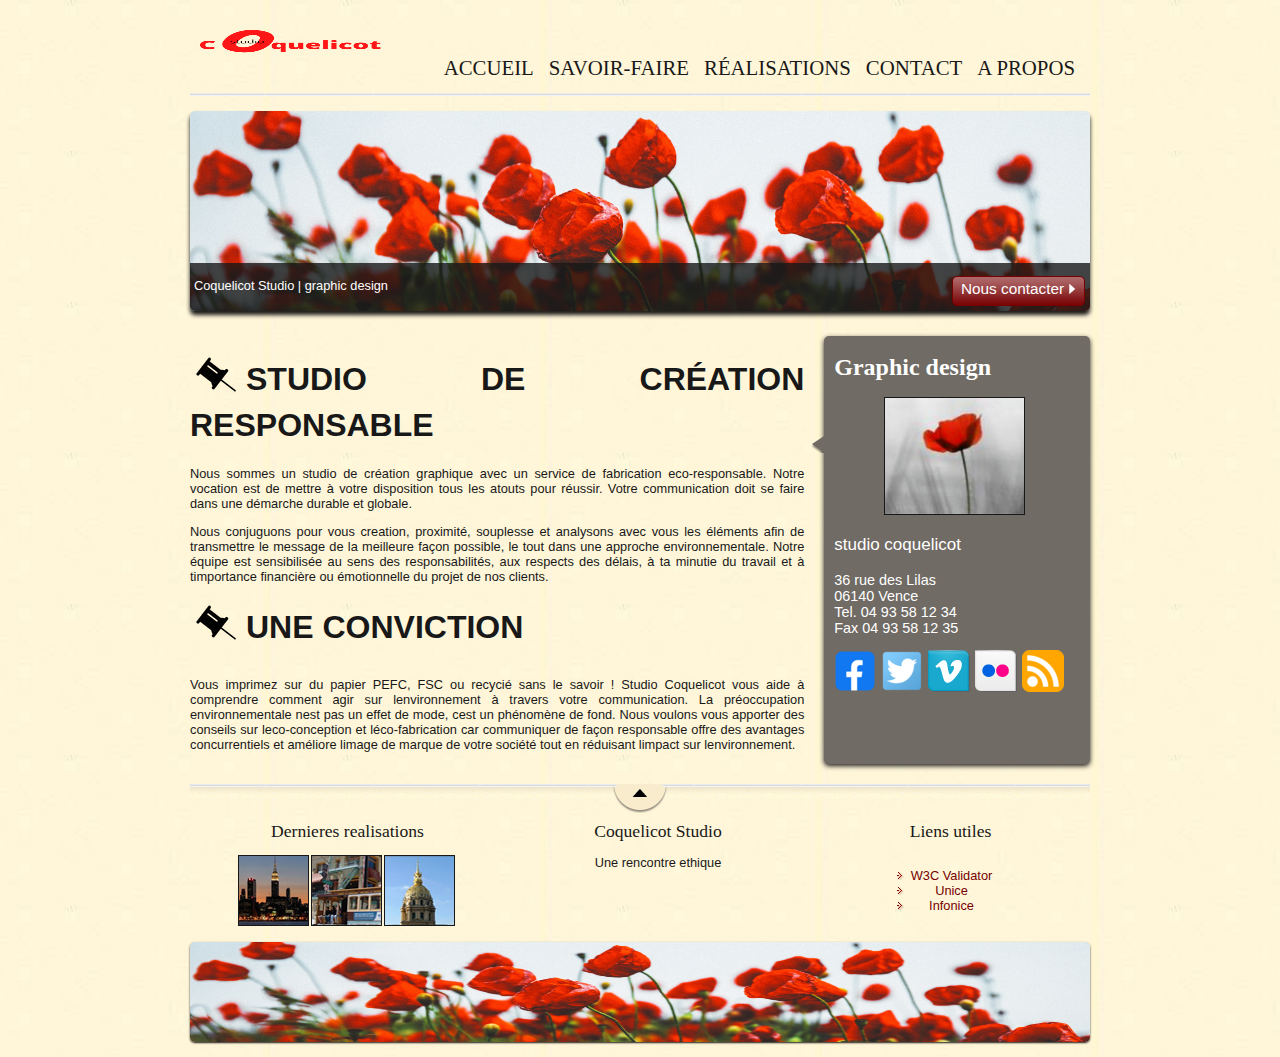
<file: index.html>
<!DOCTYPE html>
<html>
    <head>
        <meta charset="utf-8" />
        <link rel="stylesheet" href="style.css" />
        <title>index</title>
    </head>
    
    <body>
        <div id="bloc_page">
            <header>
                <div id="titre_principal">
                    <div id="logo">
                        <img src="Coquelicotlogo.png" alt="Logo coquelicot" />

                    </div>
                    
                </div>
                
                <nav>
                    <ul>
                        <li><a href="index.html">ACCUEIL</a></li>
                        <li><a href="savoir-faire.html">SAVOIR-FAIRE</a></li>
                        <li><a href="realisations.html">RÉALISATIONS</a></li>
                        <li><a href="contact.html">CONTACT</a></li>
                        <li><a href="apropos.html">A PROPOS</a></li>
                    </ul>
                </nav>
            </header>
            
            <div id="banniere_image">
                <div id="banniere_description">
                    Coquelicot Studio | graphic design
                    <a href="#" class="bouton_rouge">Nous contacter <img src="flecheblanchedroite.png" alt="flecheorienteeversledroit" /></a>
                </div>
            </div>
            
            <section>
                <article>
                    <h1 style="font-family: Arial; font-weight: bold;"><img src="epingle.png" alt="Catégorie fleure" class="ico_categorie">STUDIO DE CRÉATION RESPONSABLE </h1>
                    <p>Nous sommes un studio de création graphique avec un service de fabrication eco-responsable. Notre
                        vocation est de mettre à votre disposition tous les atouts pour réussir. Votre communication doit se
                        faire dans une démarche durable et globale.</p>
                    <p>Nous conjuguons pour vous creation, proximité, souplesse et analysons avec vous les éléments afin de
                        transmettre le message de la meilleure façon possible, le tout dans une approche environnementale. Notre
                        équipe est sensibilisée au sens des responsabilités, aux respects des délais, à ta minutie du travail et à
                        timportance financière ou émotionnelle du projet de nos clients.</p>
                    <h1 style="font-family: Arial; font-weight: bold;"><img src="epingle.png" alt="Catégorie fleure" class="ico_categorie" >UNE CONVICTION</h1>
                    <p>Vous imprimez sur du papier PEFC, FSC ou recycié sans le savoir ! Studio Coquelicot vous aide à
                        comprendre comment agir sur lenvironnement à travers votre communication. La préoccupation
                        environnementale nest pas un effet de mode, cest un phénomène de fond. Nous voulons vous apporter des
                        conseils sur leco-conception et léco-fabrication car communiquer de façon responsable offre des
                        avantages concurrentiels et améliore limage de marque de votre société tout en réduisant limpact sur
                        lenvironnement.</p>
                </article>
                <aside>
                    <h1>Graphic design</h1>
                    <img src="bulle.png" alt="" id="fleche_bulle" />
                    <p id="photo_fleure_lapetite"><img src="ayouuuub.png" alt="Photo de fleure" /></p>
                    <p style="font-size: 17px;">studio coquelicot</p>
                    <p>36 rue des Lilas <br>
                        06140 Vence <br>
                        Tel. 04 93 58 12 34 <br>
                        Fax 04 93 58 12 35
                    </p>
                    <p><img src="Facebook-Logo-Square-768x768(1).png" alt="Facebook" /><img src="Twitter-icon.png" alt="Twitter" /><img src="vimeo.png" alt="Vimeo" /><img src="flickr.png" alt="Flickr" /><img src="Generic_Feed-icon.svg(1).png" alt="RSS" /></p>
                </aside>
            </section>
            
            <footer>
                <div id="photo_ville">
                    <h1>Dernieres realisations</h1>
                    <p><img src="photo1.jpg" alt="Photosawma3a" /><img src="photo2.jpg" alt="Photosawma3a" /><img src="photo3.jpg" alt="Photosawma3a" /></p>
                </div>
                <div id="coquelicot_studio1">
                    <h1>Coquelicot Studio</h1>
                    <p>Une rencontre ethique</p>
                </div>
                <div id="liens">
                    <h1>Liens utiles</h1>
                    <div id="listes_liens">
                        <ul>
                            <li><a href="#">W3C Validator</a></li>
                            <li><a href="#">Unice</a></li>
                            <li><a href="#">Infonice</a></li>
                        </ul>
                    </div>
                </div>
                    </div>
                </div>
                <div id="image_derniere">
                    <img src="imagefleure.png" alt="photo fleure" style="width: 900px; height: 100px; position: relative; border-radius: 5px; margin-bottom: 15px; float: none;
                    margin-left: auto;
                    margin-right: auto;
                    display: block; box-shadow: 0px 1px 2px #1c1a19;
">
                </div>
            </footer>
        </div>
    </body>
</html>
</file>
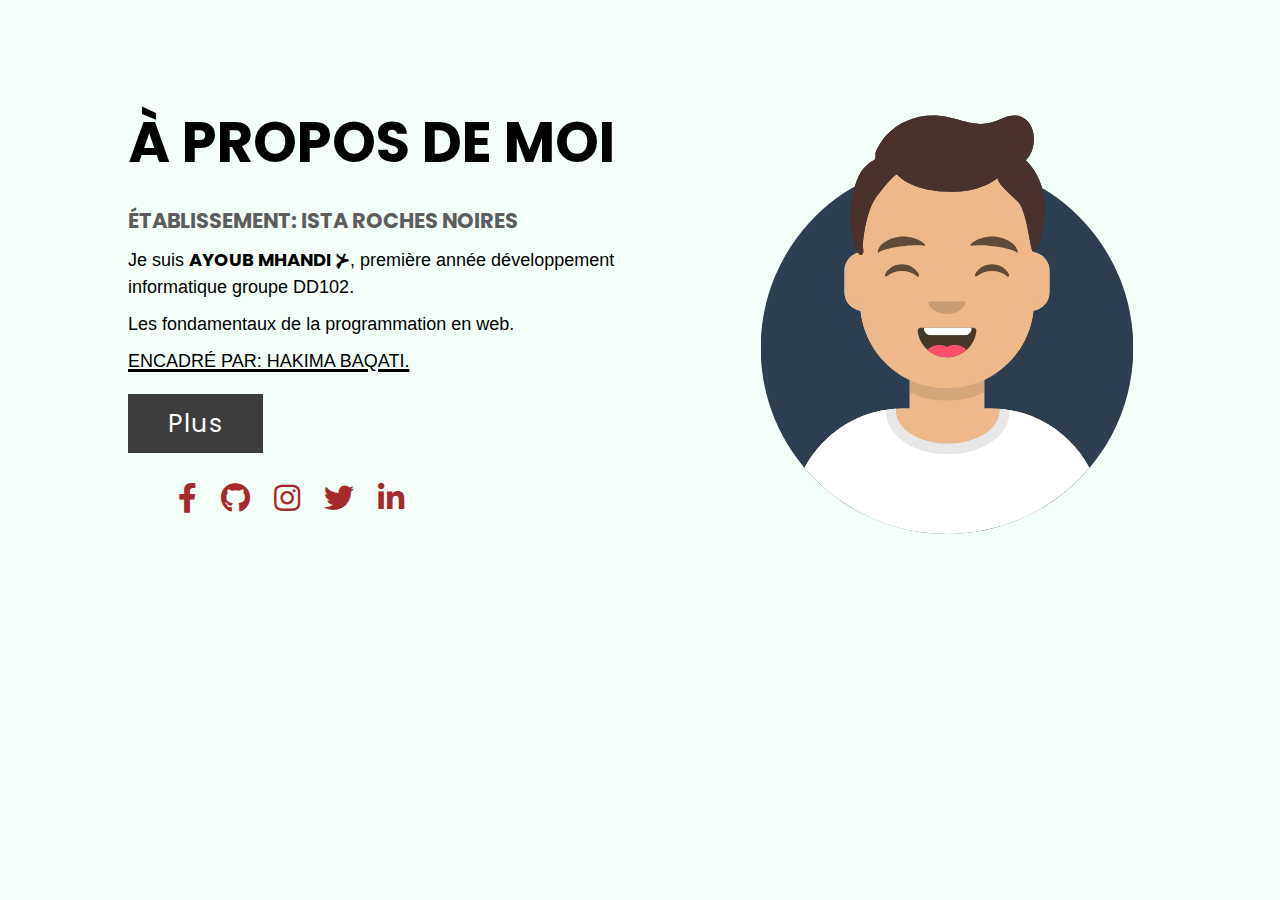
<file: apropos.html>
<!DOCTYPE html>
<html>
<head>
	<title>A propos de moi</title>
	<meta charset="utf-8">
	<meta name="viewport" content="width=device-width, initial-scale=1.0">
	<link rel="stylesheet" href="https://pro.fontawesome.com/releases/v5.10.0/css/all.css">
	<link rel="stylesheet" type="text/css" href="apropos.css">
</head>	
<body>
	<div class="section">
		<div class="container">
			<div class="content-section">
				<div class="title">
					<h1>À PROPOS DE MOI</h1>
				</div>
				<div class="content">
					<h3>ÉTABLISSEMENT: ISTA ROCHES NOIRES</h3>
					<p>Je suis <b>AYOUB MHANDI  &nsc;</b>, première année développement informatique groupe DD102. </p>
					<p>Les fondamentaux de la programmation en web.</p>
					<p style="text-decoration: underline; text-decoration-thickness: 3px;">ENCADRÉ PAR: HAKIMA BAQATI.</p>
					<div class="button">
						<a href="realisations.html">Plus</a>
					</div>
				</div>
				<div class="social">
					<a href=""><i class="fab fa-facebook-f"></i></a>
					<a href=""><i class="fab fa-github"></i></a>
					<a href="https://www.instagram.com/ayoubmhandi"><i class="fab fa-instagram"></i></a>
					<a href=""><i class="fab fa-twitter"></i></a>
					<a href=""><i class="fab fa-linkedin-in"></i></a>
				</div>
			</div>
			<div class="image-section">
				<img src="avataaars.svg">
			</div>
		</div>
	</div>

	
</body>
</html>
</file>
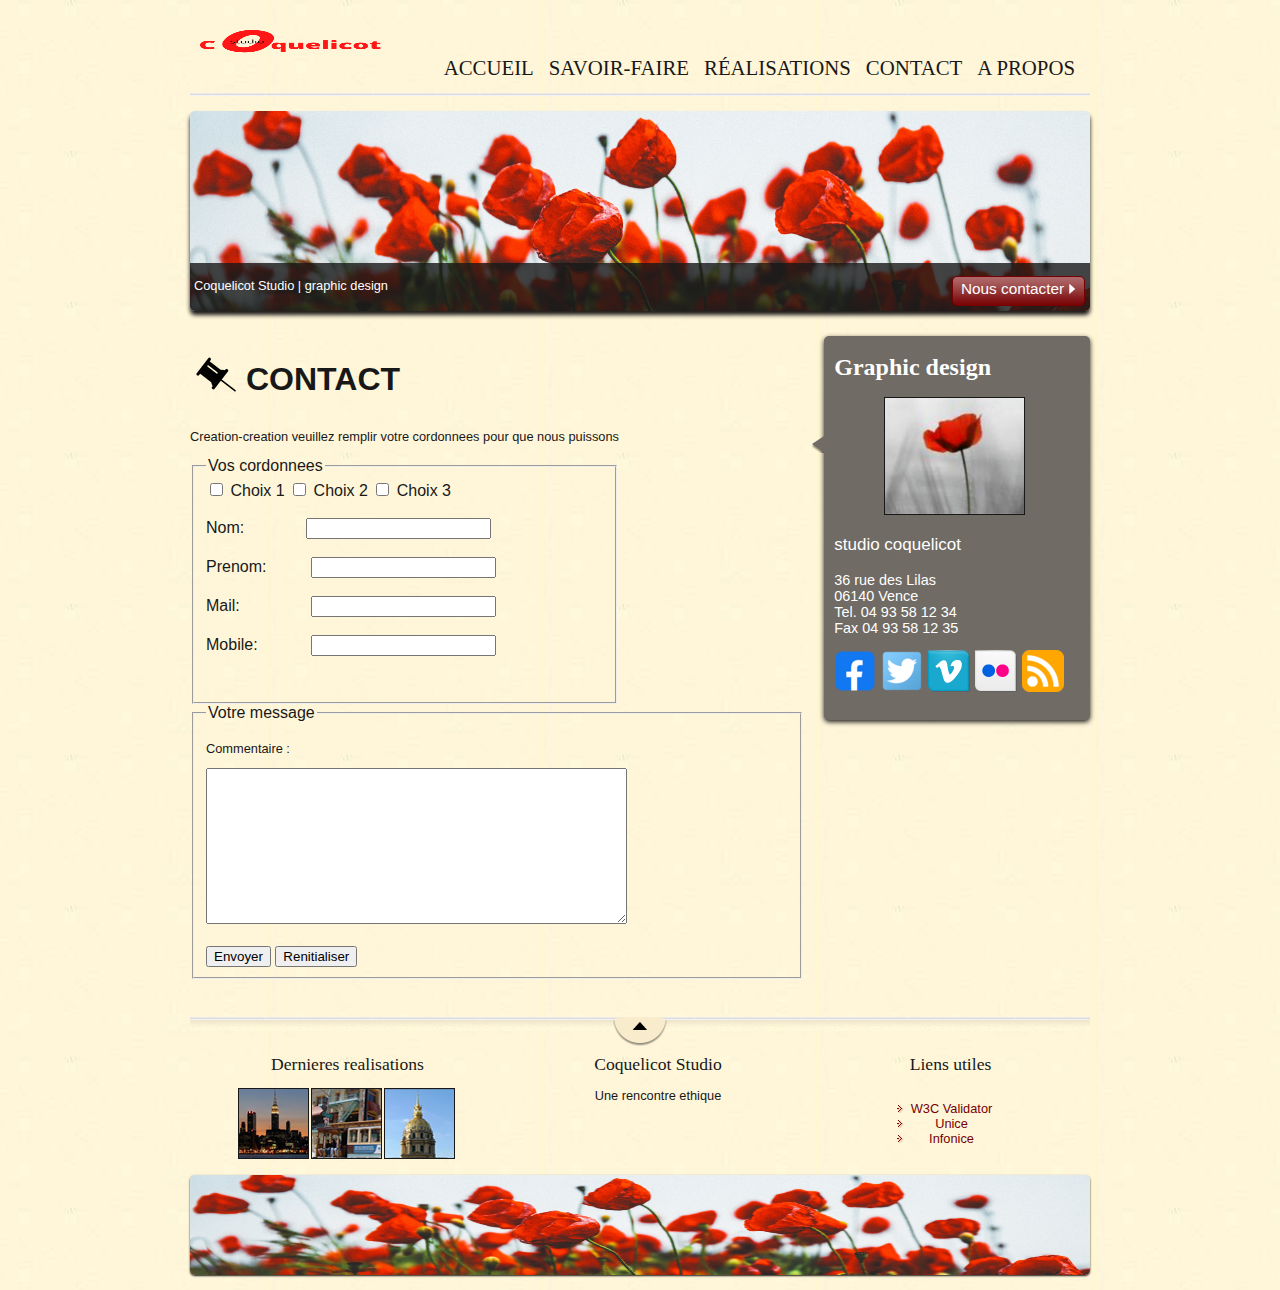
<file: contact.html>
<!DOCTYPE html>
<html>
    <head>
        <meta charset="utf-8" />
        <link rel="stylesheet" href="contact.css" />
        <title>CONTACT</title>
    </head>
    <style>
       /* .form2 textarea{
            float: right;
            margin-bottom: auto;
            margin-top: 25px;
        }
        .form2 input{
            margin-top: 150px;
        }*/
       
        
    </style>
    <body>
        <div id="bloc_page">
            <header>
                <div id="titre_principal">
                    <div id="logo">
                        <img src="Coquelicotlogo.png" alt="Logo de coquelicot" />

                    </div>
                    
                </div>
                
                <nav>
                    <ul>
                        <li><a href="index.html">ACCUEIL</a></li>
                        <li><a href="savoir-faire.html">SAVOIR-FAIRE</a></li>
                        <li><a href="realisations.html">RÉALISATIONS</a></li>
                        <li><a href="contact.html">CONTACT</a></li>
                        <li><a href="apropos.html">A PROPOS</a></li>
                    </ul>
                </nav>
            </header>
            
            <div id="banniere_image">
                <div id="banniere_description">
                    Coquelicot Studio | graphic design
                    <a href="#" class="bouton_rouge">Nous contacter <img src="flecheblanchedroite.png" alt="flecheorienteeversledroit" /></a>
                </div>
            </div>
            
            <section>
                <article>
                <form action="" style="display: inline-block;">
                    <h1 style="font-family: Arial; font-weight: bold;"><img src="epingle.png" alt="Catégorie voyage" class="ico_categorie">CONTACT</h1>
                    <p>Creation-creation veuillez remplir votre cordonnees pour que nous puissons </p>
                    <fieldset>
                        <legend>Vos cordonnees</legend>
                        <input type="checkbox" id="" name="" value="">
                        <label for="vehicle1"> Choix 1 </label>
                        <input type="checkbox" id="" name="" value="">
                        <label for="vehicle2"> Choix 2 </label>
                        <input type="checkbox" id="" name="" value="">
                        <label for="vehicle3"> Choix 3 </label>
                        <br>
                        <br>
                        
                        <label for="username">Nom:</label >&nbsp &nbsp &nbsp &nbsp &nbsp &nbsp &nbsp 
                        <input type="text" id="username" name="username"><br>
                        <br>
                        <label for="pwd">Prenom:</label>&nbsp &nbsp &nbsp &nbsp &nbsp
                        <input type="text" id="pwd" name="pwd"><br><br>

                        <label for="username">Mail:</label>&nbsp &nbsp &nbsp &nbsp &nbsp &nbsp &nbsp &nbsp 
                        <input type="email" id="username" name="username"><br>
                        <br>
                        <label for="Tel">Mobile:</label>&nbsp &nbsp &nbsp &nbsp &nbsp &nbsp
                        <input type="tel" id="pwd" name="pwd"><br><br>
                        
                        <br>

                        
                        
                                         
                    </fieldset>
                </form>
                <fieldset>
                <legend>Votre message</legend>
                <form class="form2">
                    <p id="commentaire">Commentaire :</p>
                    
                    <textarea name="message" rows="10" cols="50">  </textarea>
                    <br> <br>
                    <input type="submit" value="Envoyer" >
                    <input type="reset" value="Renitialiser">   
                </form>
                
               </fieldset> 
               <br>
               
                </article>
                <aside>
                    <h1>Graphic design</h1>
                    <img src="bulle.png" alt="" id="fleche_bulle" />
                    <p id="photo_fleure_lapetite"><img src="ayouuuub.png" alt="Photo de fleure" /></p>
                    <p style="font-size: 17px;">studio coquelicot</p>
                    <p>36 rue des Lilas <br>
                        06140 Vence <br>
                        Tel. 04 93 58 12 34 <br>
                        Fax 04 93 58 12 35
                    </p>
                    <p><img src="Facebook-Logo-Square-768x768(1).png" alt="Facebook" /><img src="Twitter-icon.png" alt="Twitter" /><img src="vimeo.png" alt="Vimeo" /><img src="flickr.png" alt="Flickr" /><img src="Generic_Feed-icon.svg(1).png" alt="RSS" /></p>
                </aside>
            </section>
            
            <footer>
                <div id="photo_ville">
                    <h1>Dernieres realisations</h1>
                    <p><img src="photo1.jpg" alt="Photographie" /><img src="photo2.jpg" alt="Photographie" /><img src="photo3.jpg" alt="Photographie" /></p>
                </div>
                <div id="coquelicotstudio1">
                    <h1>Coquelicot Studio</h1>
                    <p>Une rencontre ethique</p>
                </div>
                <div id="liens_grand">
                    <h1>Liens utiles</h1>
                    <div id="liens">
                        <ul>
                            <li><a href="#">W3C Validator</a></li>
                            <li><a href="#">Unice</a></li>
                            <li><a href="#">Infonice</a></li>
                        </ul>
                    </div>
                </div>
                    </div>
                </div>
                <div id="image_derniere">
                    <img src="imagefleure.png" alt="photo fleure" style="width: 900px; height: 100px; position: relative; border-radius: 5px; margin-bottom: 15px; float: none;
                    margin-left: auto;
                    margin-right: auto;
                    display: block;     box-shadow: 0px 1px 2px #1c1a19;">
                </div>
                
            </footer>
        </div>
    </body>
</html>
</file>
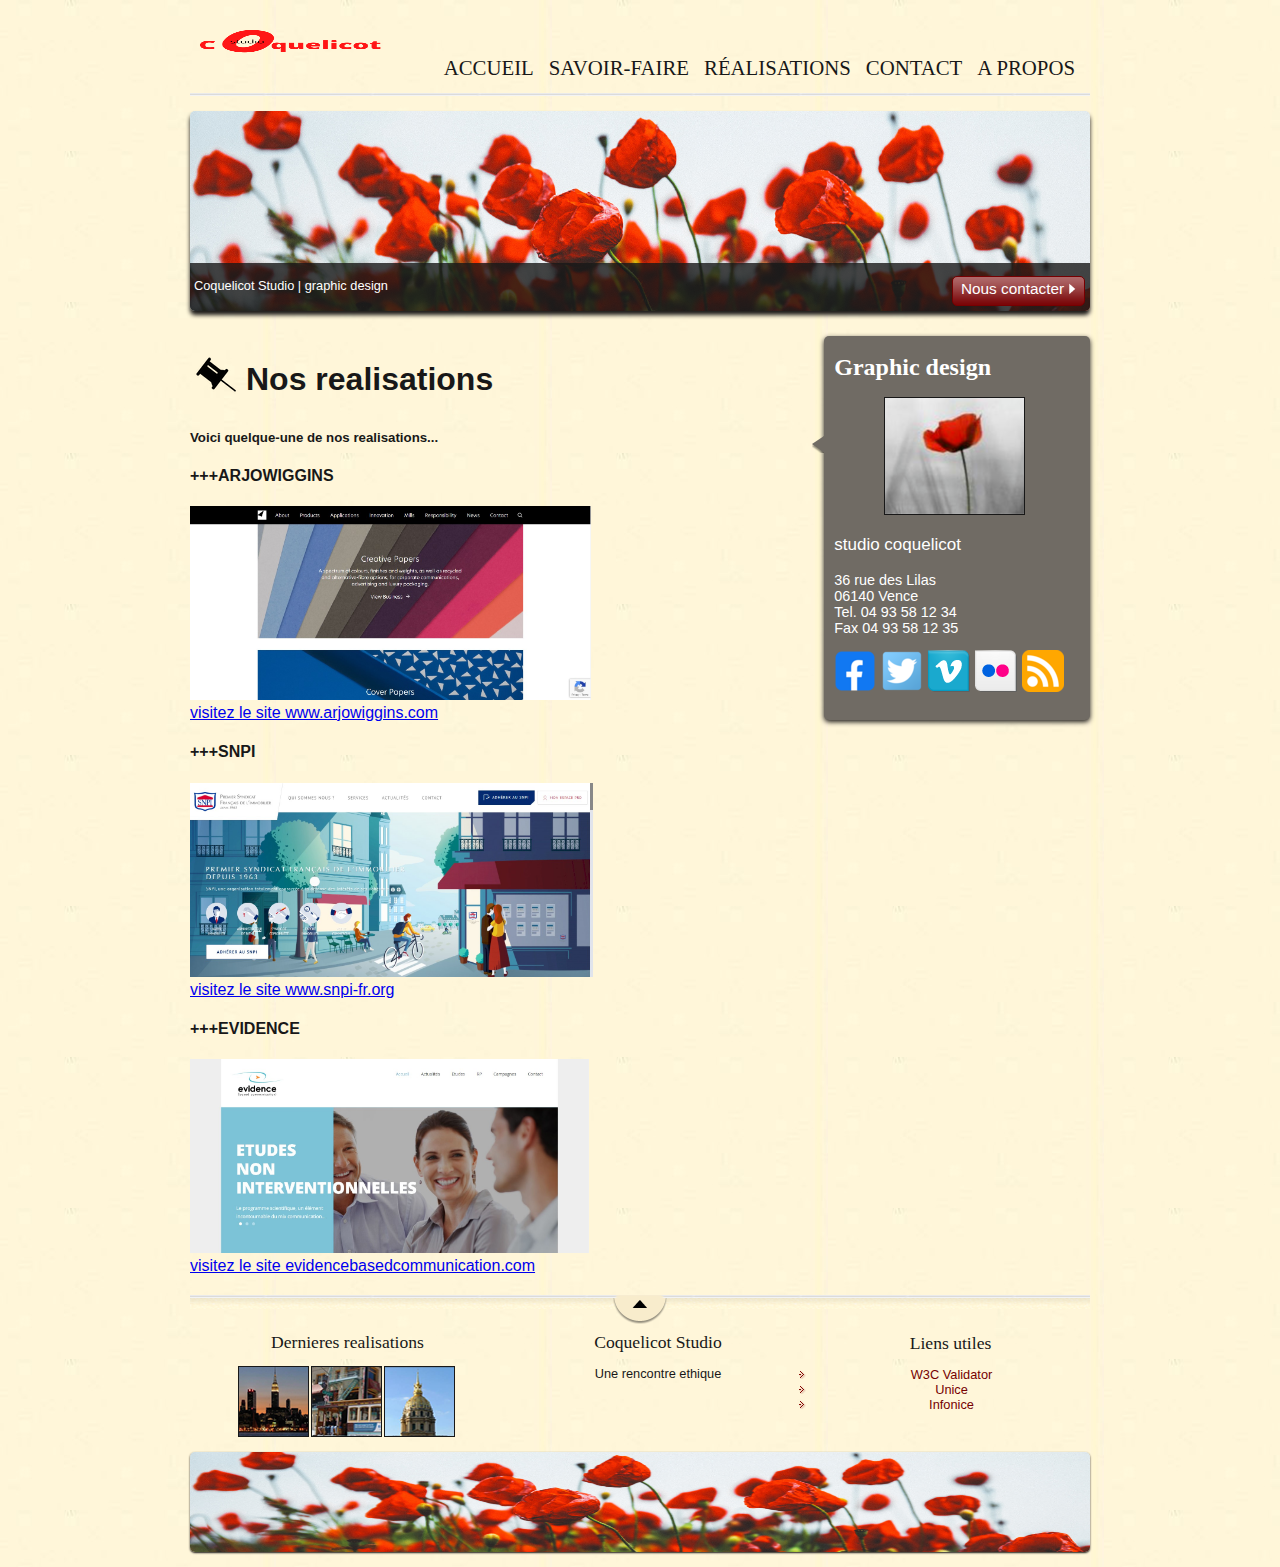
<file: realisations.html>
<!DOCTYPE html>
<html>
    <head>
        <meta charset="utf-8" />
        <link rel="stylesheet" href="realisations.css" />
        <title>RÉALISATIONS</title>
    </head>
    
    <body>
        <div id="bloc_page">
            <header>
                <div id="titre_principal">
                    <div id="logo">
                        <img src="Coquelicotlogo.png" alt="Logo de coquelicot" />

                    </div>
                    
                </div>
                
                <nav>
                    <ul>
                        <li><a href="index.html">ACCUEIL</a></li>
                        <li><a href="savoir-faire.html">SAVOIR-FAIRE</a></li>
                        <li><a href="realisations.html">RÉALISATIONS</a></li>
                        <li><a href="contact.html">CONTACT</a></li>
                        <li><a href="apropos.html">A PROPOS</a></li>
                    </ul>
                </nav>
            </header>
            
            <div id="banniere_image">
                <div id="banniere_description">
                    Coquelicot Studio | graphic design
                    <a href="#" class="bouton_rouge">Nous contacter <img src="flecheblanchedroite.png" alt="flecheorienteeversledroit" /></a>
                </div>
            </div>
            
            <section>
                <article>
                    <h1 style="font-family: Arial; font-weight: bold;"><img src="epingle.png" alt="Catégorie voyage" class="ico_categorie">Nos realisations</h1>
                    <h5>Voici quelque-une de nos realisations...</h5>
                    <h4>+++ARJOWIGGINS</h4>
                   <img src="client01.jpg" alt="ARJOWIGGINS" style="height: 194px;"><br>
                   <a href="https://www.arjowiggins.com">visitez le site www.arjowiggins.com</a>
                   
                    <h4>+++SNPI</h4>
                   <img src="client02.jpg" alt="SNPI" style="height: 194px;"><br>
                   <a href="https://www.snpi-fr.org">visitez le site www.snpi-fr.org</a>
                   
                    <h4>+++EVIDENCE</h4>
                   <img src="client03.jpg" alt="ARJOWIGGINS" style="height: 194px;"><br>
                   <a href="https://evidencebasedcommunication.com">visitez le site evidencebasedcommunication.com</a>
                </article>
                <aside>
                    <h1>Graphic design</h1>
                    <img src="bulle.png" alt="" id="fleche_bulle" />
                    <p id="photo_fleure_lapetite"><img src="ayouuuub.png" alt="Photo de fleure" /></p>
                    <p style="font-size: 17px;">studio coquelicot</p>
                    <p>36 rue des Lilas <br>
                        06140 Vence <br>
                        Tel. 04 93 58 12 34 <br>
                        Fax 04 93 58 12 35
                    </p>
                    <p><img src="Facebook-Logo-Square-768x768(1).png" alt="Facebook" /><img src="Twitter-icon.png" alt="Twitter" /><img src="vimeo.png" alt="Vimeo" /><img src="flickr.png" alt="Flickr" /><img src="Generic_Feed-icon.svg(1).png" alt="RSS" /></p>
                </aside>
            </section>
            
            <footer>
                <div id="photo_ville">
                    <h1>Dernieres realisations</h1>
                    <p><img src="photo1.jpg" alt="Photographie" /><img src="photo2.jpg" alt="Photographie" /><img src="photo3.jpg" alt="Photographie" /></p>
                </div>
                <div id="coquelicot_studio1">
                    <h1>Coquelicot Studio</h1>
                    <p>Une rencontre ethique</p>
                </div>
                <div id="liens">
                    <h1>Liens utiles</h1>
                    <div id="listes_amis">
                        <ul>
                            <li><a href="#">W3C Validator</a></li>
                            <li><a href="#">Unice</a></li>
                            <li><a href="#">Infonice</a></li>
                        </ul>
                    </div>
                </div>
                    </div>
                </div>
                <div id="image_derniere">
                    <img src="imagefleure.png" alt="photo fleure" style="width: 900px; height: 100px; position: relative; border-radius: 5px; margin-bottom: 15px; float: none;
                    margin-left: auto;
                    margin-right: auto;
                    display: block;     box-shadow: 0px 1px 2px #1c1a19;">
                </div>
            </footer>
        </div>
    </body>
</html>
</file>
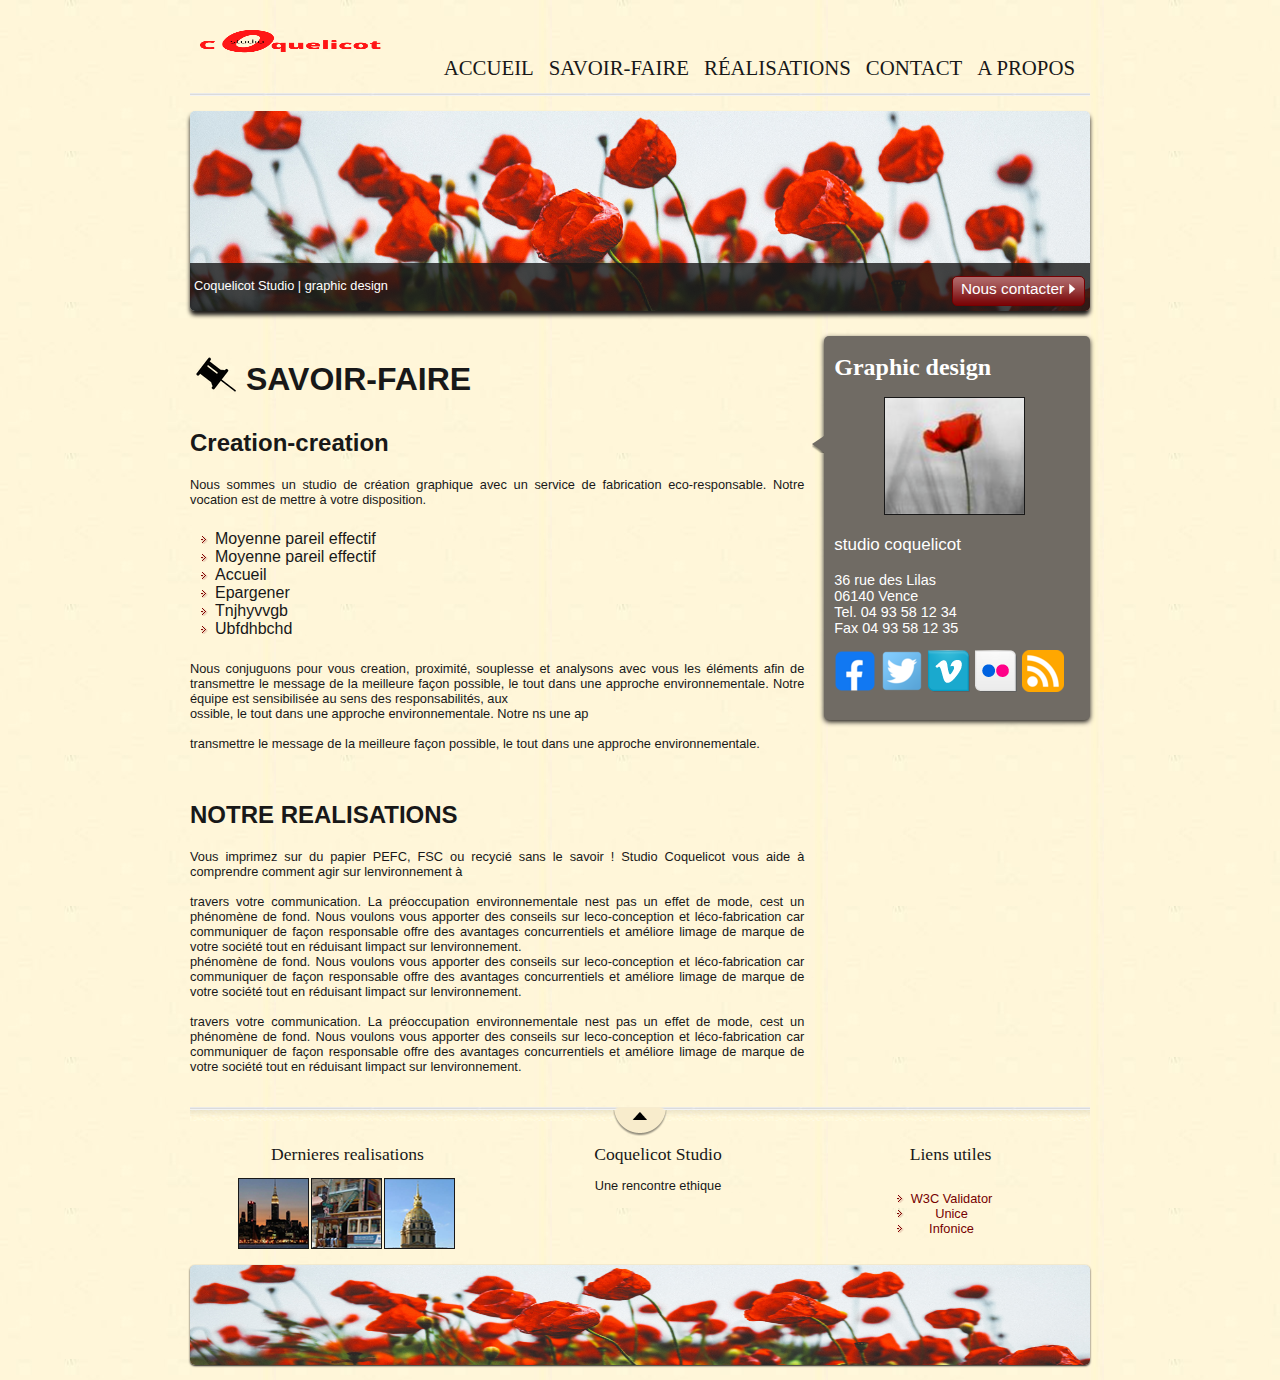
<file: savoir-faire.html>
<!DOCTYPE html>
<html>
    <head>
        <meta charset="utf-8" />
        <link rel="stylesheet" href="savoir-faire.css" />
        <title>Savoir-faire</title>
    </head>
    
    <body>
        <div id="bloc_page">
            <header>
                <div id="titre_principal">
                    <div id="logo">
                        <img src="Coquelicotlogo.png" alt="Logo de coquelicot" />

                    </div>
                    
                </div>
                
                <nav>
                    <ul>
                        <li><a href="index.html">ACCUEIL</a></li>
                        <li><a href="savoir-faire.html">SAVOIR-FAIRE</a></li>
                        <li><a href="realisations.html">RÉALISATIONS</a></li>
                        <li><a href="contact.html">CONTACT</a></li>
                        <li><a href="apropos.html">A PROPOS</a></li>
                    </ul>
                </nav>
            </header>
            
            <div id="banniere_image">
                <div id="banniere_description">
                    Coquelicot Studio | graphic design
                    <a href="#" class="bouton_rouge">Nous contacter <img src="flecheblanchedroite.png" alt="flecheorienteeversledroit" /></a>
                </div>
            </div>
            
            <section>
                <article>
                    <h1 style="font-family: Arial; font-weight: bold;"><img src="epingle.png" alt="Catégorie voyage" class="ico_categorie">SAVOIR-FAIRE </h1>
                    <h2>Creation-creation</h2>
                    <p>Nous sommes un studio de création graphique avec un service de fabrication eco-responsable. Notre
                        vocation est de mettre à votre disposition.</p>
                        <div id="listes_choix">
                        <ul>
                            <li>Moyenne pareil effectif</li>
                            <li>Moyenne pareil effectif</li>
                            <li>Accueil</li>
                            <li>Epargener</li>
                            <li>Tnjhyvvgb</li>
                            <li>Ubfdhbchd</li>
                        </ul>
                        </div>
                    <p>Nous conjuguons pour vous creation, proximité, souplesse et analysons avec vous les éléments afin de
                        transmettre le message de la meilleure façon possible, le tout dans une approche environnementale. Notre
                        équipe est sensibilisée au sens des responsabilités, aux <br>ossible, le tout dans une approche environnementale. Notre ns une ap
                        <br>
                        <br>transmettre le message de la meilleure façon possible, le tout dans une approche environnementale.
                    </p>
                        <br>
                    <h2>NOTRE REALISATIONS</h2>
                    <p>Vous imprimez sur du papier PEFC, FSC ou recycié sans le savoir ! Studio Coquelicot vous aide à
                        comprendre comment agir sur lenvironnement à <br>
                        <br> travers votre communication. La préoccupation
                        environnementale nest pas un effet de mode, cest un phénomène de fond. Nous voulons vous apporter des
                        conseils sur leco-conception et léco-fabrication car communiquer de façon responsable offre des
                        avantages concurrentiels et améliore limage de marque de votre société tout en réduisant limpact sur
                        lenvironnement.
                        <br>
                        phénomène de fond. Nous voulons vous apporter des conseils sur leco-conception et léco-fabrication car communiquer de façon responsable offre des avantages concurrentiels et améliore limage de marque de votre société tout en réduisant limpact sur lenvironnement.
                        <br>
                        <br>travers votre communication. La préoccupation environnementale nest pas un effet de mode, cest un phénomène de fond. Nous voulons vous apporter des conseils sur leco-conception et léco-fabrication car communiquer de façon responsable offre des avantages concurrentiels et améliore limage de marque de votre société tout en réduisant limpact sur lenvironnement.
                    </p>
                </article>
                <aside>
                    <h1>Graphic design</h1>
                    <img src="bulle.png" alt="" id="fleche_bulle" />
                    <p id="photo_fleure_lapetite"><img src="ayouuuub.png" alt="Photo de fleure" /></p>
                    <p style="font-size: 17px;">studio coquelicot</p>
                    <p>36 rue des Lilas <br>
                        06140 Vence <br>
                        Tel. 04 93 58 12 34 <br>
                        Fax 04 93 58 12 35
                    </p>
                    <p><img src="Facebook-Logo-Square-768x768(1).png" alt="Facebook" /><img src="Twitter-icon.png" alt="Twitter" /><img src="vimeo.png" alt="Vimeo" /><img src="flickr.png" alt="Flickr" /><img src="Generic_Feed-icon.svg(1).png" alt="RSS" /></p>
                </aside>
            </section>
            
            <footer>
                <div id="photo_ville">
                    <h1>Dernieres realisations</h1>
                    <p><img src="photo1.jpg" alt="Photographie" /><img src="photo2.jpg" alt="Photographie" /><img src="photo3.jpg" alt="Photographie" /></p>
                </div>
                <div id="coquelicotstudio1">
                    <h1>Coquelicot Studio</h1>
                    <p>Une rencontre ethique</p>
                </div>
                <div id="liens_grand">
                    <h1>Liens utiles</h1>
                    <div id="liens">
                        <ul>
                            <li><a href="#">W3C Validator</a></li>
                            <li><a href="#">Unice</a></li>
                            <li><a href="#">Infonice</a></li>
                        </ul>
                    </div>
                </div>
                    </div>
                </div>
                <div id="image_derniere">
                    <img src="imagefleure.png" alt="photo fleure" style="width: 900px; height: 100px; position: relative; border-radius: 5px; margin-bottom: 15px; float: none;
                    margin-left: auto;
                    margin-right: auto;
                    display: block;     box-shadow: 0px 1px 2px #1c1a19;">
                </div>
            </footer>
        </div>
    </body>
</html>
</file>
<file: style.css>
body
{
    background: url('background-safra.jpg');
    font-family: 'Trebuchet MS', Arial, sans-serif;
    color: #181818;
}

#bloc_page
{
    width: 900px;
    margin: auto;
}

section h1, footer h1, nav a
{
    font-family: Lucida Sans Unicode;
    font-weight: normal;
}



header
{
    background: url('Screenshot\ 2022-02-09\ 135949.jpg') repeat-x bottom;
    display: flex;
    justify-content: space-between;
    align-items: flex-end;
}

#titre_principal
{
    display: flex;
    flex-direction: column;
}

#logo
{
    display: flex;
    flex-direction: row;
    align-items: baseline;
}

#logo img
{
    width: 200px;
    height: 88px;
}

header h1
{
    font-family: 'BallparkWeiner', serif;
    font-size: 2.5em;
    font-weight: normal;
    margin: 0 0 0 10px;
}

header h2
{
    font-family: Dayrom, serif;
    font-size: 1.1em;
    margin-top: 0px;
    font-weight: normal;
}



nav ul
{
    list-style-type: none;
    display: flex;
}

nav li
{
    margin-right: 15px;
}

nav a
{
    font-size: 1.3em;
    color: #181818;
    padding-bottom: 3px;
    text-decoration: none;
}

nav a:hover
{
    color: #760001;
    border-bottom: 3px solid #760001;
}



#banniere_image
{
    margin-top: 15px;
    height: 200px;
    border-radius: 5px;
    background: url('imagefleure.png') no-repeat;
    position: relative;
    box-shadow: 0px 4px 4px #1c1a19;
    margin-bottom: 25px;
}

#banniere_description
{
    position: absolute;
    bottom: 0;
    border-radius: 0px 0px 5px 5px;
    width: 99.5%;
    height: 33px;
    padding-top: 15px;
    padding-left: 4px;
    background-color: rgba(24,24,24,0.8);
    color: white;
    font-size: 0.8em;
    
}

.bouton_rouge
{
    height: 25px;
    position: absolute;
    right: 5px;
    bottom: 5px;
    background: url('fond_degraderouge.png') repeat-x;
    border: 1px solid #760001;
    border-radius: 5px;
    font-size: 1.2em;
    text-align: center;
    padding: 3px 8px 0px 8px;
    color: white;
    text-decoration: none;
}

.bouton_rouge img
{
    border: 0;
}



section
{
    display: flex;
    margin-bottom: 20px;
}

article, aside
{
    text-align: justify;
}

article
{
    margin-right: 20px;
    flex: 3;
}

.ico_categorie
{
    vertical-align: middle;
    margin-right: 8px;
}

article p
{
    font-size: 0.8em;
}

aside
{
    flex: 1.2;
    position: relative;
    background-color: #706b64;
    box-shadow: 0px 2px 5px #1c1a19;
    border-radius: 5px;
    padding: 10px;
    color: white;
    font-size: 0.9em;
}

#fleche_bulle
{
    position: absolute;
    top: 100px;
    left: -12px;
}

#photo_fleure_lapetite
{
    text-align: center;
}

#photo_fleure_lapetite img
{
    border: 1px solid #181818;
}

aside img
{
    margin-right: 5px;
}
aside h1{
    font-family: Lucida Sans Unicode;
    font-size: 24px;
    font-weight: bold;
    margin-top: 8px;
}



footer
{
    display: flex;
    background:  url('ico_top.png') no-repeat top center, url('Screenshot\ 2022-02-09\ 135949.jpg') repeat-x top, url('ombre.png') repeat-x top;
    padding-top: 25px;
    justify-content: space-between;
    text-align: center;
}

footer p, footer ul
{
    font-size: 0.8em;
}

footer h1
{
    font-size: 1.1em;
}


#coquelicot_studio1
{
    width: 28%;
}

#photo_ville
{
    width: 35%;
}

#liens
{
    width: 31%;
}

#photo_ville img
{
    border: 1px solid #181818;
    margin-right: 2px;
}

#listes_liens
{
    display: flex;
    justify-content: space-between;
    margin-top: 0;
    display: inline-table;
    margin-top: 1px;
}


#listes_liens ul
{
    list-style-image: url('ico_liensexterne.png');
    padding-left: 2px;
}

#listes_liens a
{
    text-decoration: none;
    color: #760001;
}
</file>
<file: apropos.css>
@import url('https://fonts.googleapis.com/css2?family=Poppins:wght@200;300;400&display=swap');
*{
	margin:0px;
	padding:0px;
	box-sizing: border-box;
	font-family: 'Poppins', sans-serif;
}
.section{
	width: 100%;
	min-height: 100vh;
	background-color: #F5FFFA;
}
.container{
	width: 80%;
	display: block;
	margin:auto;
	padding-top: 100px;
}
.content-section{
	float: left;
	width: 55%;
}
.image-section{
	float: right;
	width: 40%;
}
.image-section img{
	width: 100%;
	height: auto;
}
.content-section .title{
	text-transform: uppercase;
	font-size: 28px;
}
.content-section .content h3{
	margin-top: 20px;
	color:#5d5d5d;
	font-size: 21px;
}
.content-section .content p{
	margin-top: 10px;
	font-family: sans-serif;
	font-size: 18px;
	line-height: 1.5;
}
.content-section .content .button{
	margin-top: 30px;
}
.content-section .content .button a{
	background-color: #3d3d3d;
	padding:12px 40px;
	text-decoration: none;
	color:#fff;
	font-size: 25px;
	letter-spacing: 1.5px;
}
.content-section .content .button a:hover{
	background-color: #a52a2a;
	color:#fff;
}
.content-section .social{
	margin: 40px 40px;
}
.content-section .social i{
	color:#a52a2a;
	font-size: 30px;
	padding:0px 10px;
}
.content-section .social i:hover{
	color:#3d3d3d;
}
@media screen and (max-width: 768px){
	.container{
	width: 80%;
	display: block;
	margin:auto;
	padding-top:50px;
}
.content-section{
	float:none;
	width:100%;
	display: block;
	margin:auto;
}
.image-section{
	float:none;
	width:100%;
	
}
.image-section img{
	width: 100%;
	height: auto;
	display: block;
	margin:auto;
}
.content-section .title{
	text-align: center;
	font-size: 19px;
}
.content-section .content .button{
	text-align: center;
}
.content-section .content .button a{
	padding:9px 30px;
}
.content-section .social{
	text-align: center;
}

}
</file>
<file: contact.css>
body
{
    background: url('background-safra.jpg');
    font-family: 'Trebuchet MS', Arial, sans-serif;
    color: #181818;
}

#bloc_page
{
    width: 900px;
    margin: auto;
}

section h1, footer h1, nav a
{
    font-family: Lucida Sans Unicode;
    font-weight: normal;
}



header
{
    background: url('Screenshot\ 2022-02-09\ 135949.jpg') repeat-x bottom;
    display: flex;
    justify-content: space-between;
    align-items: flex-end;
}

#titre_principal
{
    display: flex;
    flex-direction: column;
}

#logo
{
    display: flex;
    flex-direction: row;
    align-items: baseline;
}

#logo img
{
    width: 200px;
    height: 88px;
    
}

header h1
{
    font-family: 'BallparkWeiner', serif;
    font-size: 2.5em;
    font-weight: normal;
    margin: 0 0 0 10px;
}

header h2
{
    font-family: Dayrom, serif;
    font-size: 1.1em;
    margin-top: 0px;
    font-weight: normal;
}



nav ul
{
    list-style-type: none;
    display: flex;
}

nav li
{
    margin-right: 15px;
}

nav a
{
    font-size: 1.3em;
    color: #181818;
    padding-bottom: 3px;
    text-decoration: none;
}

nav a:hover
{
    color: #760001;
    border-bottom: 3px solid #760001;
}



#banniere_image
{
    margin-top: 15px;
    height: 200px;
    border-radius: 5px;
    background: url('imagefleure.png') no-repeat;
    position: relative;
    box-shadow: 0px 4px 4px #1c1a19;
    margin-bottom: 25px;
}

#banniere_description
{
    position: absolute;
    bottom: 0;
    border-radius: 0px 0px 5px 5px;
    width: 99.5%;
    height: 33px;
    padding-top: 15px;
    padding-left: 4px;
    background-color: rgba(24,24,24,0.8);
    color: white;
    font-size: 0.8em;
    
}

.bouton_rouge
{
    height: 25px;
    position: absolute;
    right: 5px;
    bottom: 5px;
    background: url('fond_degraderouge.png') repeat-x;
    border: 1px solid #760001;
    border-radius: 5px;
    font-size: 1.2em;
    text-align: center;
    padding: 3px 8px 0px 8px;
    color: white;
    text-decoration: none;
}

.bouton_rouge img
{
    border: 0;
}



section
{
    display: flex;
    margin-bottom: 20px;
}

article, aside
{
    text-align: justify;
}

article
{
    margin-right: 20px;
    flex: 3;
}

.ico_categorie
{
    vertical-align: middle;
    margin-right: 8px;
}

article p
{
    font-size: 0.8em;
}
#listes_choix ul
{
    list-style-image: url('ico_liensexterne.png');
    padding-left: 2px;
    margin: 23px;
}
aside
{
    flex: 1.2;
    position: relative;
    background-color: #706b64;
    box-shadow: 0px 2px 5px #1c1a19;
    border-radius: 5px;
    padding: 10px;
    color: white;
    font-size: 0.9em;
    margin-bottom: auto;
}

#fleche_bulle
{
    position: absolute;
    top: 100px;
    left: -12px;
}

#photo_fleure_lapetite
{
    text-align: center;
}

#photo_fleure_lapetite img
{
    border: 1px solid #181818;
}

aside img
{
    margin-right: 5px;
}
aside h1{
    font-family: Lucida Sans Unicode;
    font-size: 24px;
    font-weight: bold;
    margin-top: 8px;
}



footer
{
    display: flex;
    background:  url('ico_top.png') no-repeat top center, url('Screenshot\ 2022-02-09\ 135949.jpg') repeat-x top, url('ombre.png') repeat-x top;
    padding-top: 25px;
    justify-content: space-between;
    text-align: center;
}

footer p, footer ul
{
    font-size: 0.8em;
}

footer h1
{
    font-size: 1.1em;
}


#coquelicotstudio1
{
    width: 28%;
}

#photo_ville
{
    width: 35%;
}

#liens_grand
{
    width: 31%;
}

#photo_ville img
{
    border: 1px solid #181818;
    margin-right: 2px;
}

#liens
{
    display: flex;
    justify-content: space-between;
    margin-top: 0;
    display: inline-table;
    margin-top: 1px;
}


#liens_grand ul
{
    list-style-image: url('ico_liensexterne.png');
    padding-left: 2px;
}

#liens_grand a
{
    text-decoration: none;
    color: #760001;
}
</file>
<file: realisations.css>
body
{
    background: url('background-safra.jpg');
    font-family: 'Trebuchet MS', Arial, sans-serif;
    color: #181818;
}

#bloc_page
{
    width: 900px;
    margin: auto;
}

section h1, footer h1, nav a
{
    font-family: Lucida Sans Unicode;
    font-weight: normal;
}



header
{
    background: url('Screenshot\ 2022-02-09\ 135949.jpg') repeat-x bottom;
    display: flex;
    justify-content: space-between;
    align-items: flex-end;
}

#titre_principal
{
    display: flex;
    flex-direction: column;
}

#logo
{
    display: flex;
    flex-direction: row;
    align-items: baseline;
}

#logo img
{
    width: 200px;
    height: 88px;
    
}

header h1
{
    font-family: 'BallparkWeiner', serif;
    font-size: 2.5em;
    font-weight: normal;
    margin: 0 0 0 10px;
}

header h2
{
    font-family: Dayrom, serif;
    font-size: 1.1em;
    margin-top: 0px;
    font-weight: normal;
}



nav ul
{
    list-style-type: none;
    display: flex;
}

nav li
{
    margin-right: 15px;
}

nav a
{
    font-size: 1.3em;
    color: #181818;
    padding-bottom: 3px;
    text-decoration: none;
}

nav a:hover
{
    color: #760001;
    border-bottom: 3px solid #760001;
}



#banniere_image
{
    margin-top: 15px;
    height: 200px;
    border-radius: 5px;
    background: url('imagefleure.png') no-repeat;
    position: relative;
    box-shadow: 0px 4px 4px #1c1a19;
    margin-bottom: 25px;
}

#banniere_description
{
    position: absolute;
    bottom: 0;
    border-radius: 0px 0px 5px 5px;
    width: 99.5%;
    height: 33px;
    padding-top: 15px;
    padding-left: 4px;
    background-color: rgba(24,24,24,0.8);
    color: white;
    font-size: 0.8em;
    
}

.bouton_rouge
{
    height: 25px;
    position: absolute;
    right: 5px;
    bottom: 5px;
    background: url('fond_degraderouge.png') repeat-x;
    border: 1px solid #760001;
    border-radius: 5px;
    font-size: 1.2em;
    text-align: center;
    padding: 3px 8px 0px 8px;
    color: white;
    text-decoration: none;
}

.bouton_rouge img
{
    border: 0;
}



section
{
    display: flex;
    margin-bottom: 20px;
}

article, aside
{
    text-align: justify;
}

article
{
    margin-right: 20px;
    flex: 3;
}

.ico_categorie
{
    vertical-align: middle;
    margin-right: 8px;
}

article p
{
    font-size: 0.8em;
}
#listes_choix ul
{
    list-style-image: url('ico_liensexterne.png');
    padding-left: 2px;
    margin: 23px;
}
aside
{
    flex: 1.2;
    position: relative;
    background-color: #706b64;
    box-shadow: 0px 2px 5px #1c1a19;
    border-radius: 5px;
    padding: 10px;
    color: white;
    font-size: 0.9em;
    margin-bottom: auto;
}

#fleche_bulle
{
    position: absolute;
    top: 100px;
    left: -12px;
}

#photo_fleure_lapetite
{
    text-align: center;
}

#photo_fleure_lapetite img
{
    border: 1px solid #181818;
}

aside img
{
    margin-right: 5px;
}
aside h1{
    font-family: Lucida Sans Unicode;
    font-size: 24px;
    font-weight: bold;
    margin-top: 8px;
}



footer
{
    display: flex;
    background:  url('ico_top.png') no-repeat top center, url('Screenshot\ 2022-02-09\ 135949.jpg') repeat-x top, url('ombre.png') repeat-x top;
    padding-top: 25px;
    justify-content: space-between;
    text-align: center;
}

footer p, footer ul
{
    font-size: 0.8em;
}

footer h1
{
    font-size: 1.1em;
}


#coquelicot_studio1
{
    width: 28%;
}

#photo_ville
{
    width: 35%;
}

#liens
{
    width: 31%;
}

#photo_ville img
{
    border: 1px solid #181818;
    margin-right: 2px;
}

#liens
{
    display: flex;
    justify-content: space-between;
    margin-top: 0;
    display: inline-table;
    margin-top: 1px;
}


#liens ul
{
    list-style-image: url('ico_liensexterne.png');
    padding-left: 2px;
}

#liens a
{
    text-decoration: none;
    color: #760001;
}
</file>
<file: savoir-faire.css>
body
{
    background: url('background-safra.jpg');
    font-family: 'Trebuchet MS', Arial, sans-serif;
    color: #181818;
}

#bloc_page
{
    width: 900px;
    margin: auto;
}

section h1, footer h1, nav a
{
    font-family: Lucida Sans Unicode;
    font-weight: normal;
}



header
{
    background: url('Screenshot\ 2022-02-09\ 135949.jpg') repeat-x bottom;
    display: flex;
    justify-content: space-between;
    align-items: flex-end;
}

#titre_principal
{
    display: flex;
    flex-direction: column;
}

#logo
{
    display: flex;
    flex-direction: row;
    align-items: baseline;
}

#logo img
{
    width: 200px;
    height: 88px;
    
}

header h1
{
    font-family: 'BallparkWeiner', serif;
    font-size: 2.5em;
    font-weight: normal;
    margin: 0 0 0 10px;
}

header h2
{
    font-family: Dayrom, serif;
    font-size: 1.1em;
    margin-top: 0px;
    font-weight: normal;
}



nav ul
{
    list-style-type: none;
    display: flex;
}

nav li
{
    margin-right: 15px;
}

nav a
{
    font-size: 1.3em;
    color: #181818;
    padding-bottom: 3px;
    text-decoration: none;
}

nav a:hover
{
    color: #760001;
    border-bottom: 3px solid #760001;
}



#banniere_image
{
    margin-top: 15px;
    height: 200px;
    border-radius: 5px;
    background: url('imagefleure.png') no-repeat;
    position: relative;
    box-shadow: 0px 4px 4px #1c1a19;
    margin-bottom: 25px;
}

#banniere_description
{
    position: absolute;
    bottom: 0;
    border-radius: 0px 0px 5px 5px;
    width: 99.5%;
    height: 33px;
    padding-top: 15px;
    padding-left: 4px;
    background-color: rgba(24,24,24,0.8);
    color: white;
    font-size: 0.8em;
    
}

.bouton_rouge
{
    height: 25px;
    position: absolute;
    right: 5px;
    bottom: 5px;
    background: url('fond_degraderouge.png') repeat-x;
    border: 1px solid #760001;
    border-radius: 5px;
    font-size: 1.2em;
    text-align: center;
    padding: 3px 8px 0px 8px;
    color: white;
    text-decoration: none;
}

.bouton_rouge img
{
    border: 0;
}



section
{
    display: flex;
    margin-bottom: 20px;
}

article, aside
{
    text-align: justify;
}

article
{
    margin-right: 20px;
    flex: 3;
}

.ico_categorie
{
    vertical-align: middle;
    margin-right: 8px;
}

article p
{
    font-size: 0.8em;
}
#listes_choix ul
{
    list-style-image: url('ico_liensexterne.png');
    padding-left: 2px;
    margin: 23px;
}
aside
{
    flex: 1.2;
    position: relative;
    background-color: #706b64;
    box-shadow: 0px 2px 5px #1c1a19;
    border-radius: 5px;
    padding: 10px;
    color: white;
    font-size: 0.9em;
    margin-bottom: auto;
}

#fleche_bulle
{
    position: absolute;
    top: 100px;
    left: -12px;
}

#photo_fleure_lapetite
{
    text-align: center;
}

#photo_fleure_lapetite img
{
    border: 1px solid #181818;
}

aside img
{
    margin-right: 5px;
}
aside h1{
    font-family: Lucida Sans Unicode;
    font-size: 24px;
    font-weight: bold;
    margin-top: 8px;
}



footer
{
    display: flex;
    background:  url('ico_top.png') no-repeat top center, url('Screenshot\ 2022-02-09\ 135949.jpg') repeat-x top, url('ombre.png') repeat-x top;
    padding-top: 25px;
    justify-content: space-between;
    text-align: center;
}

footer p, footer ul
{
    font-size: 0.8em;
}

footer h1
{
    font-size: 1.1em;
}


#coquelicotstudio1
{
    width: 28%;
}

#photo_ville
{
    width: 35%;
}

#liens_grand
{
    width: 31%;
}

#photo_ville img
{
    border: 1px solid #181818;
    margin-right: 2px;
}

#liens
{
    display: flex;
    justify-content: space-between;
    margin-top: 0;
    display: inline-table;
    margin-top: 1px;
}


#liens_grand ul
{
    list-style-image: url('ico_liensexterne.png');
    padding-left: 2px;
}

#liens_grand a
{
    text-decoration: none;
    color: #760001;
}
</file>
